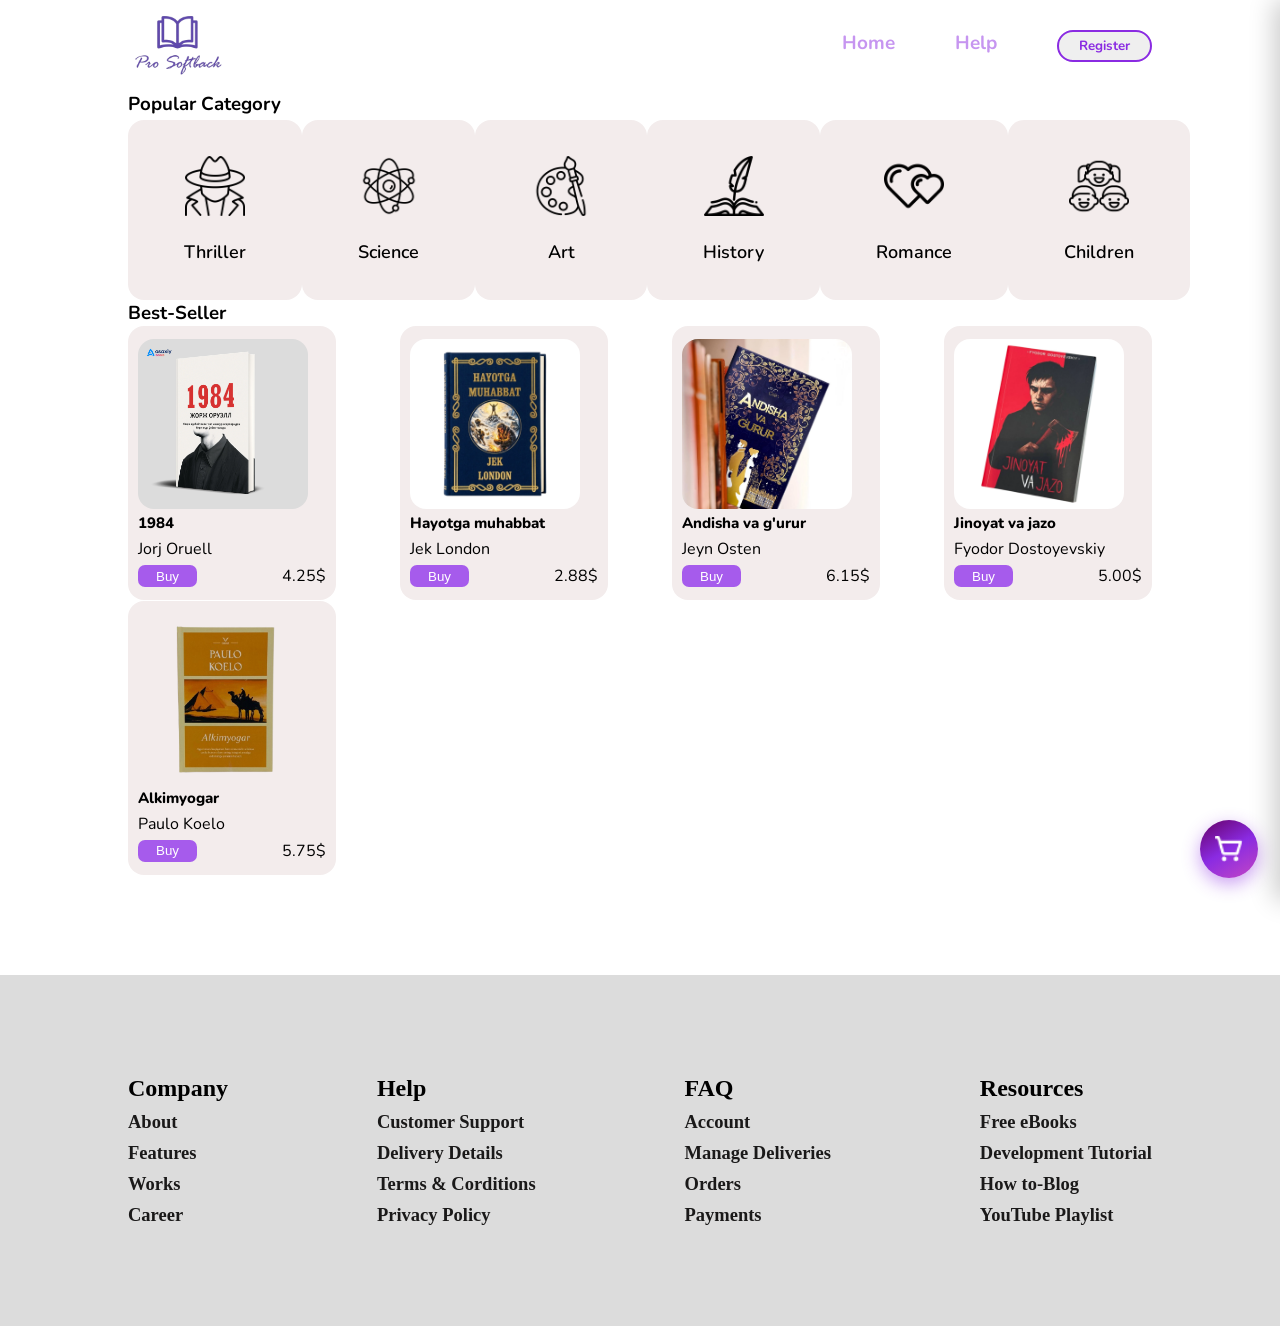
<file: index.html>
<!DOCTYPE html>
<html lang="en">

<head>
    <meta charset="UTF-8">
    <meta name="viewport" content="width=device-width, initial-scale=1.0">
    <title>Bookshop</title>
    <link rel="stylesheet" href="./style.css">
</head>

<body>
    <section class="home-page">
        <div class="container">
            <header>
                <a href="#">
                    <img src="./images/header-logo.png" alt="">
                </a>
                <nav>
                    <a href="./index.html">Home</a>
                    <a class="help1" href="#help-section">Help</a>
                    <a href="./register.html"><button>Register</button></a>
                </nav>
            </header>
            <section class="categories">
                <h1>Popular Category</h1>
                <div class="categories-link">
                    <a href="./categories/thriller.html">
                        <img src="./images/thriller.png" alt="">
                        <p>Thriller</p>
                    </a>
                    <a href="./categories/science.html">
                        <img src="./images/science.png" alt="">
                        <p>Science</p>
                    </a>
                    <a href="./categories/art.html">
                        <img src="./images/art.png" alt="">
                        <p>Art</p>
                    </a>
                    <a href="./categories/history.html">
                        <img src="./images/history.png" alt="">
                        <p>History</p>
                    </a>
                    <a href="./categories/romance.html">
                        <img src="./images/romance.png" alt="">
                        <p>Romance</p>
                    </a>
                    <a href="./categories/children.html">
                        <img src="./images/children.png" alt="">
                        <p>Children</p>
                    </a>
                </div>
            </section>
            <section class="seller">
                <h1>Best-Seller</h1>
                <div class="books-link">
                    <a href="#">
                        <img class="Jorj" src="./images/1984.webp" alt="">
                        <p>Jorj Oruell</p>
                        <div class="button">
                            <button>Buy</button>
                            <p>4.25$</p>
                        </div>
                    </a>
                    <a href="#">
                        <img class="Jek" src="./images/Jek London.webp" alt="">
                        <p>Jek London</p>
                        <div class="button">
                            <button>Buy</button>
                            <p>2.88$</p>
                        </div>
                    </a>
                    <a href="#">
                        <img class="Jeyn" src="./images/Andisha va g'urur.webp" alt="">
                        <p>Jeyn Osten</p>
                        <div class="button">
                            <button>Buy</button>
                            <p>6.15$</p>
                        </div>
                    </a>
                    <a href="#">
                        <img class="Fyodor" src="./images/Fyodor Dostoyevskiy.webp" alt="">
                        <p>Fyodor Dostoyevskiy</p>
                        <div class="button">
                            <button>Buy</button>
                            <p>5.00$</p>
                        </div>
                    </a>
                    <a href="#">
                        <img class="Paulo" src="./images/Paulo.png" alt="">
                        <p>Paulo Koelo</p>
                        <div class="button">
                            <button>Buy</button>
                            <p>5.75$</p>
                        </div>
                    </a>
                </div>
            </section>
        </div>
    </section>
    <section class="helpcenter">
        <div class="helpcenter1">
            <section id="help-section">
                <div class="company">
                    <h2>Company</h2>
                    <p>About</p>
                    <p>Features</p>
                    <p>Works</p>
                    <p>Career</p>
                </div>
                <div class="help">
                    <h2>Help</h2>
                    <p>Customer Support</p>
                    <p>Delivery Details</p>
                    <p>Terms & Corditions</p>
                    <p>Privacy Policy</p>
                </div>
                <div class="faq">
                    <h2>FAQ</h2>
                    <p>Account</p>
                    <p>Manage Deliveries</p>
                    <p>Orders</p>
                    <p>Payments</p>
                </div>
                <div class="resources">
                    <h2>Resources</h2>
                    <p>Free eBooks</p>
                    <p>Development Tutorial</p>
                    <p>How to-Blog</p>
                    <p>YouTube Playlist</p>
                </div>
            </section>
        </div>
    </section>
    <script src="./books.js"></script>
    <script src="./script.js"></script>
</body>

</html>
</file>
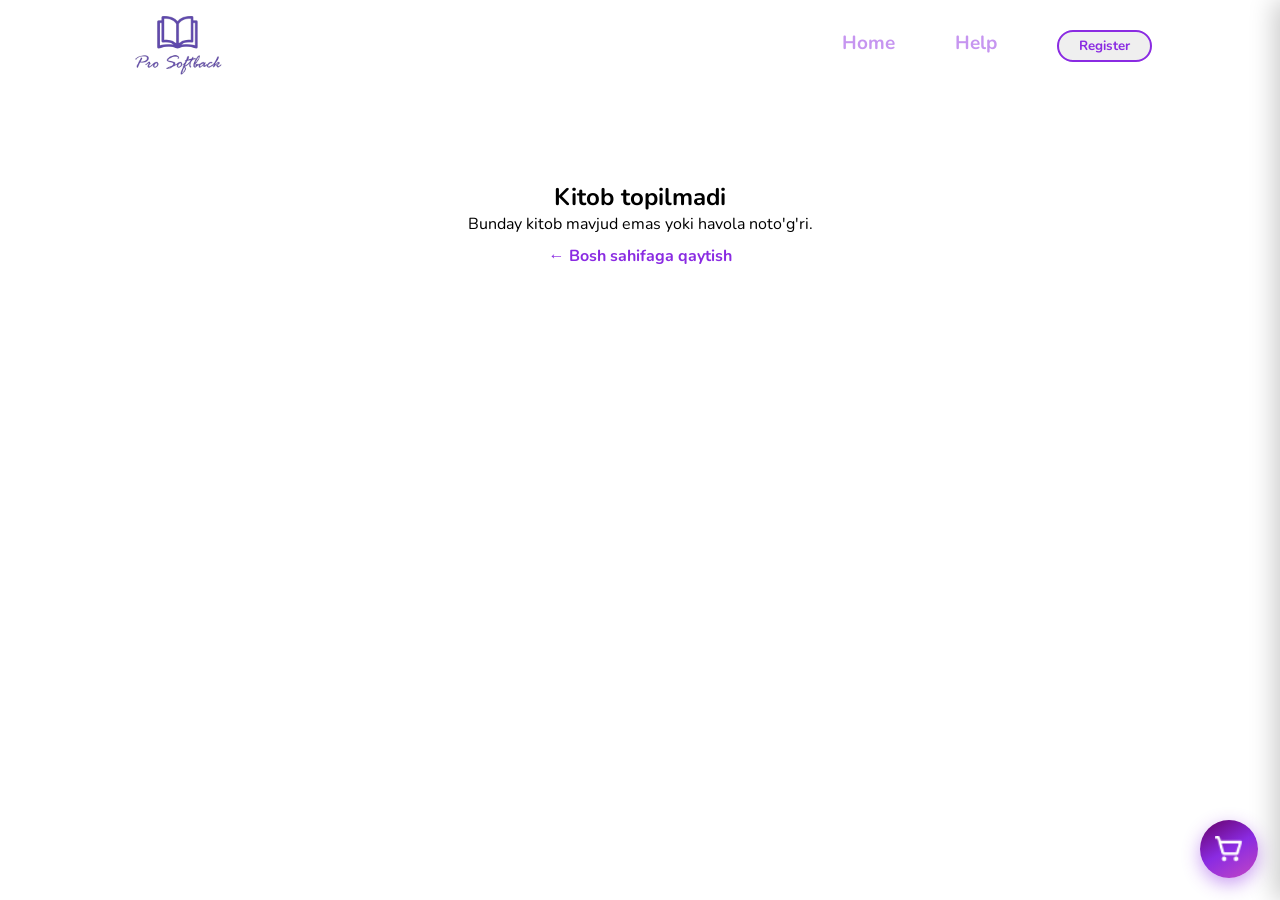
<file: book.html>
<!DOCTYPE html>
<html lang="en">

<head>
    <meta charset="UTF-8">
    <meta name="viewport" content="width=device-width, initial-scale=1.0">
    <title>Kitob — Bookshop</title>
    <link rel="stylesheet" href="./style.css">
</head>

<body>
    <div class="container">
        <header>
            <a href="./index.html">
                <img src="./images/header-logo.png" alt="">
            </a>
            <nav>
                <a href="./index.html">Home</a>
                <a href="./index.html#help-section">Help</a>
                <a href="./register.html"><button>Register</button></a>
            </nav>
        </header>
        <section id="book-detail"></section>
        <section id="related-books"></section>
    </div>
    <script src="./books.js"></script>
    <script src="./script.js"></script>
</body>

</html>
</file>
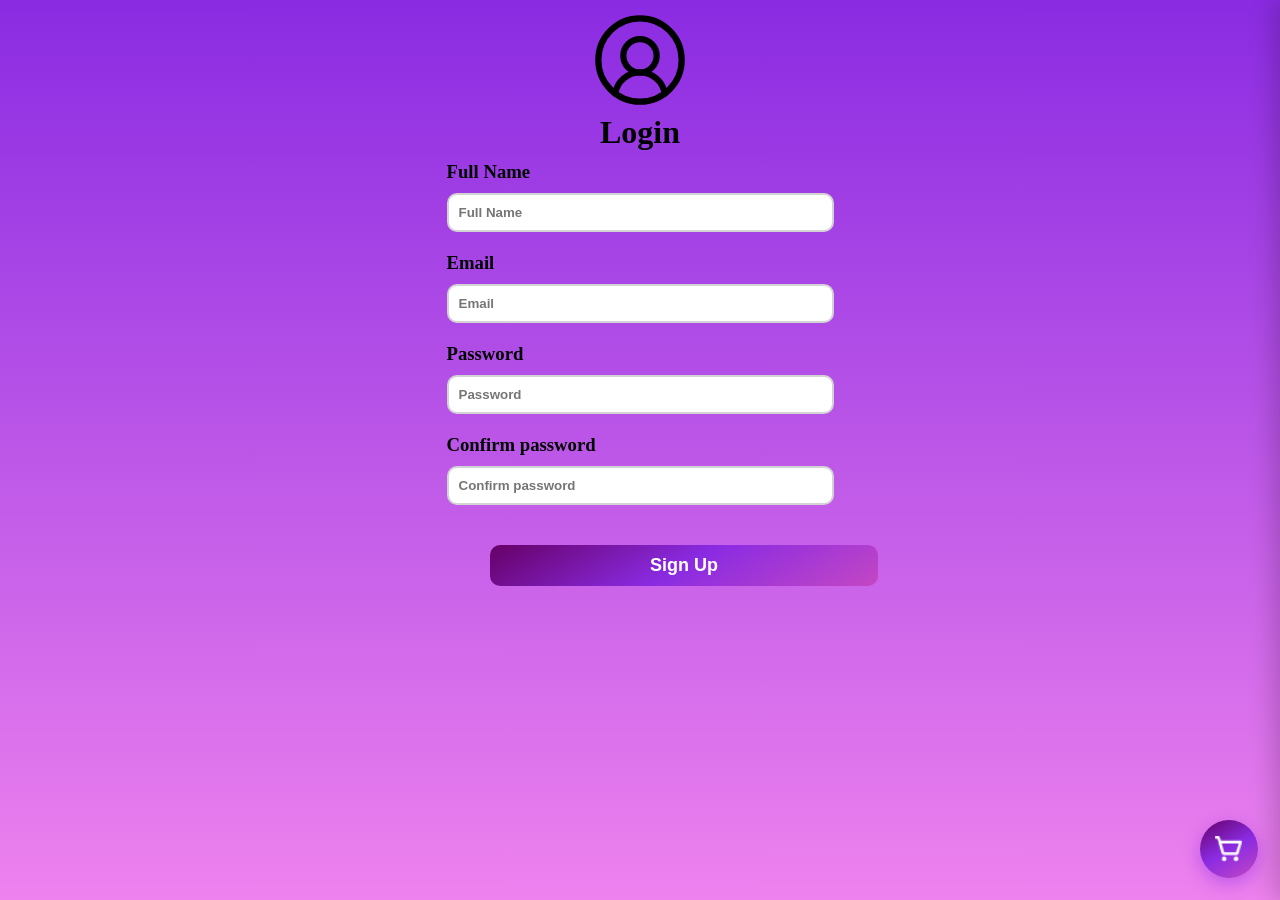
<file: register.html>
<!DOCTYPE html>
<html lang="en">
<head>
    <meta charset="UTF-8">
    <meta name="viewport" content="width=device-width, initial-scale=1.0">
    <title>Register</title>
    <link rel="stylesheet" href="./style.css">
</head>
<body>
    <div class="login-form">
        <header>
            <a href="./index.html"><img src="./images/circle-user-round.svg" alt=""></a>
            <h1>Login</h1>
        </header>
        <section>
            <div class="inputs">
                <div class="full-name">
                    <h3>Full Name</h3>
                    <input type="text" placeholder="Full Name">
                </div>
                <div class="email">
                    <h3>Email</h3>
                    <input type="email" placeholder="Email">
                </div>
                <div class="password">
                    <h3>Password</h3>
                    <input type="password" placeholder="Password">
                </div>
                <div class="confirm">
                    <h3>Confirm password</h3>
                    <input type="password" placeholder="Confirm password">
                </div>
            </div>
        </section>
        <div class="sign-button">
            <a href="./signup.html"><button>Sign Up</button></a>
        </div>
    </div>
    <script src="./books.js"></script>
    <script src="./script.js"></script>
</body>
</html>
</file>
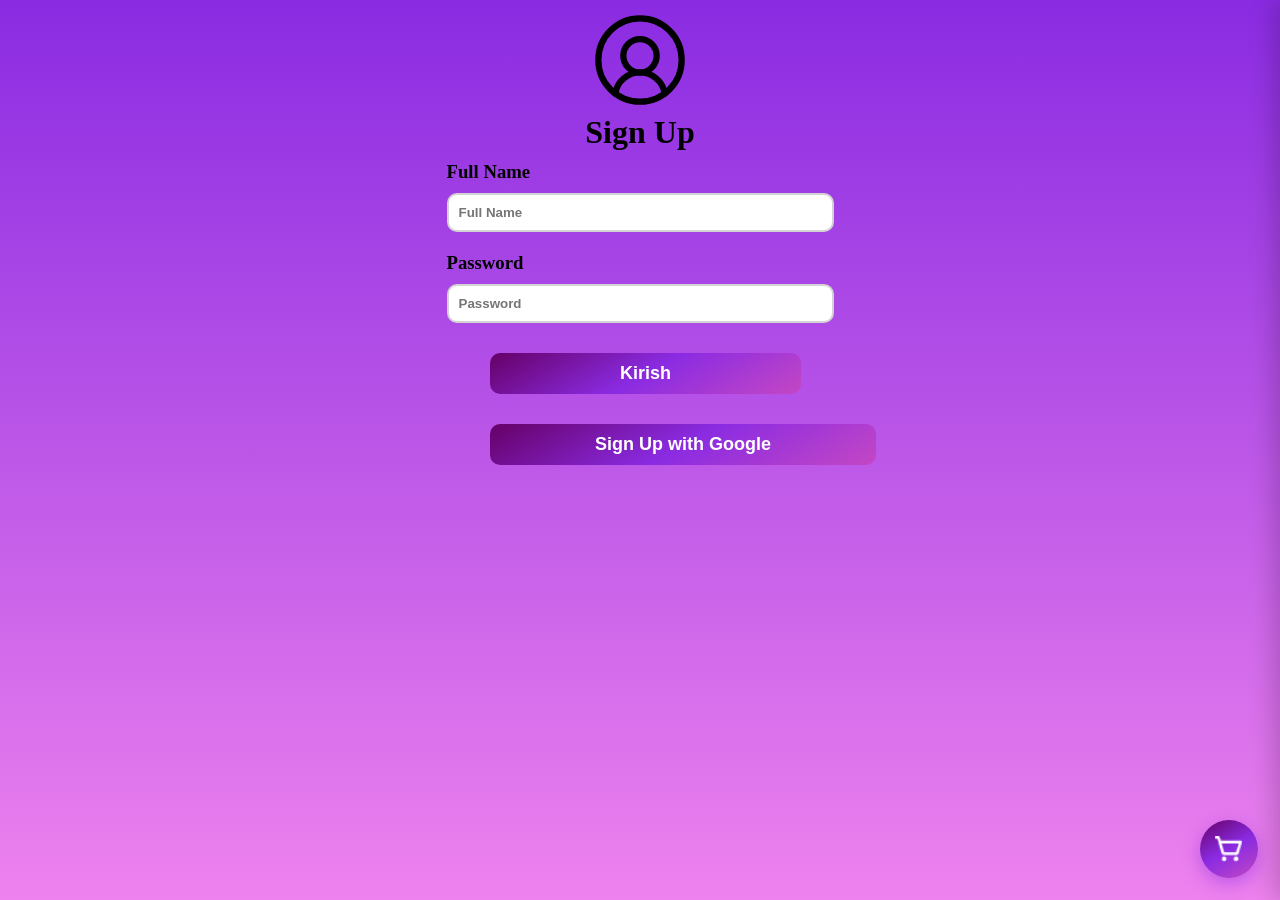
<file: signup.html>
<!DOCTYPE html>
<html lang="en">

<head>
    <meta charset="UTF-8">
    <meta name="viewport" content="width=device-width, initial-scale=1.0">
    <title>Sign Up</title>
    <link rel="stylesheet" href="./style.css">
</head>

<body>
    <div class="signup">
        <header>
            <a href="./index.html"><img src="./images/circle-user-round.svg" alt=""></a>
            <h1>Sign Up</h1>
        </header>
        <section>
            <div class="inputs">
                <div class="full-name">
                    <h3>Full Name</h3>
                    <input type="text" placeholder="Full Name">
                </div>
                <div class="password">
                    <h3>Password</h3>
                    <input type="password" placeholder="Password">
                </div>
            </div>
        </section>
        <div class="google-button">
            <a href="https://google.com"><button>Sign Up with Google</button></a>
        </div>
    </div>
    <script src="./books.js"></script>
    <script src="./script.js"></script>
</body>

</html>
</file>
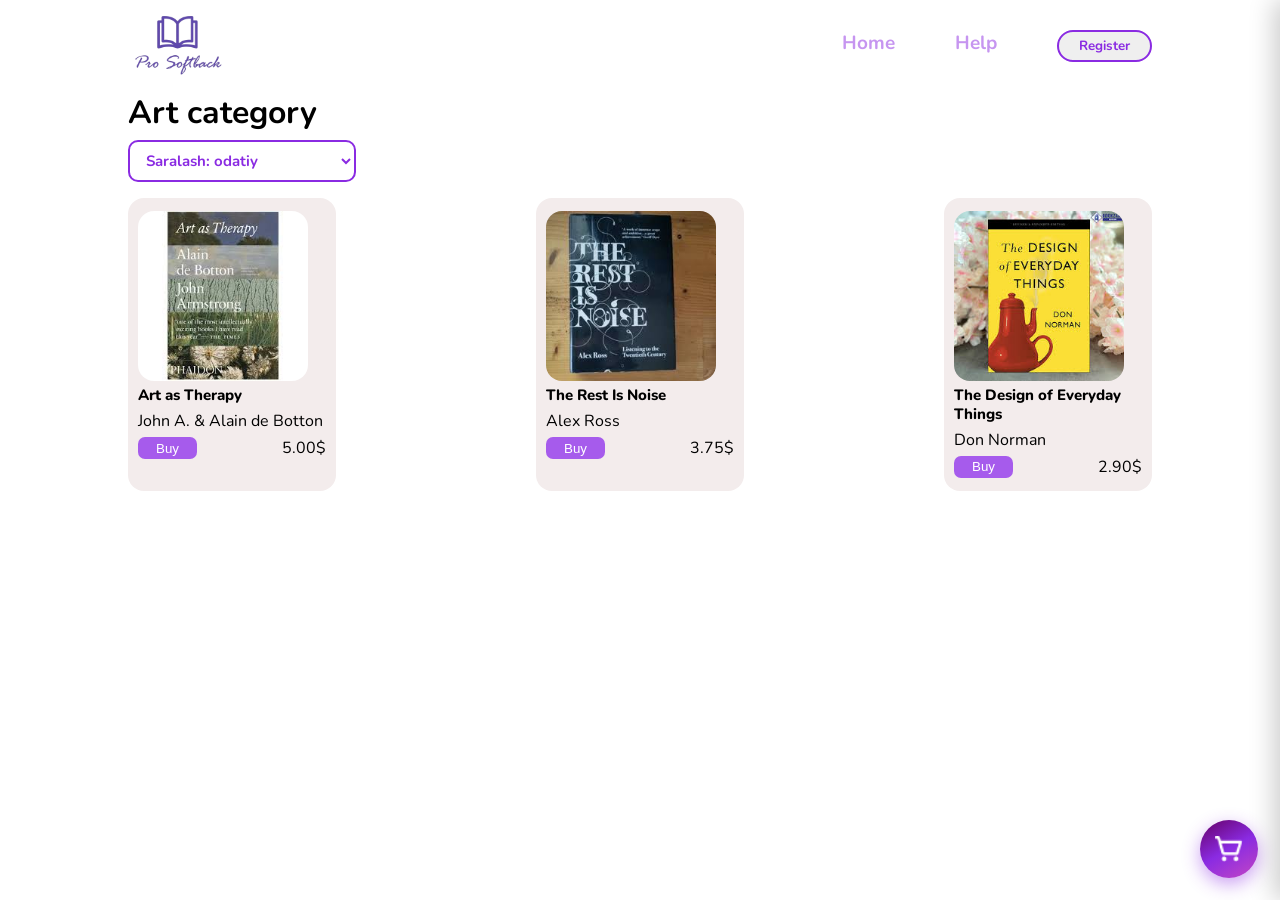
<file: categories/art.html>
<!DOCTYPE html>
<html lang="en">

<head>
    <meta charset="UTF-8">
    <meta name="viewport" content="width=device-width, initial-scale=1.0">
    <title>Art category</title>
    <link rel="stylesheet" href="../style.css">
</head>

<body>
    <div class="container">
        <header>
            <a href="../index.html">
                <img src="../images/header-logo.png" alt="">
            </a>
            <nav>
                <a href="../index.html">Home</a>
                <a href="#help-section">Help</a>
                <a href="../register.html"><button>Register</button></a>
            </nav>
        </header>
        <h1>Art category</h1>
        <section class="seller">
            <div class="books-link">
                <a href="#">
                    <img src="../art category/1.jfif" alt="">
                    <p>John A. & Alain de Botton</p>
                    <div class="button">
                        <button>Buy</button>
                        <p>5.00$</p>
                    </div>
                </a>
                <a href="#">
                    <img src="../art category/3.jfif" alt="">
                    <p>Alex Ross</p>
                    <div class="button">
                        <button>Buy</button>
                        <p>3.75$</p>
                    </div>
                </a>
                <a href="#">
                    <img src="../art category/4.jfif" alt="">
                    <p>Don Norman</p>
                    <div class="button">
                        <button>Buy</button>
                        <p>2.90$</p>
                    </div>
                </a>
            </div>
        </section>
    </div>
    <script src="../books.js"></script>
    <script src="../script.js"></script>
</body>

</html>
</file>
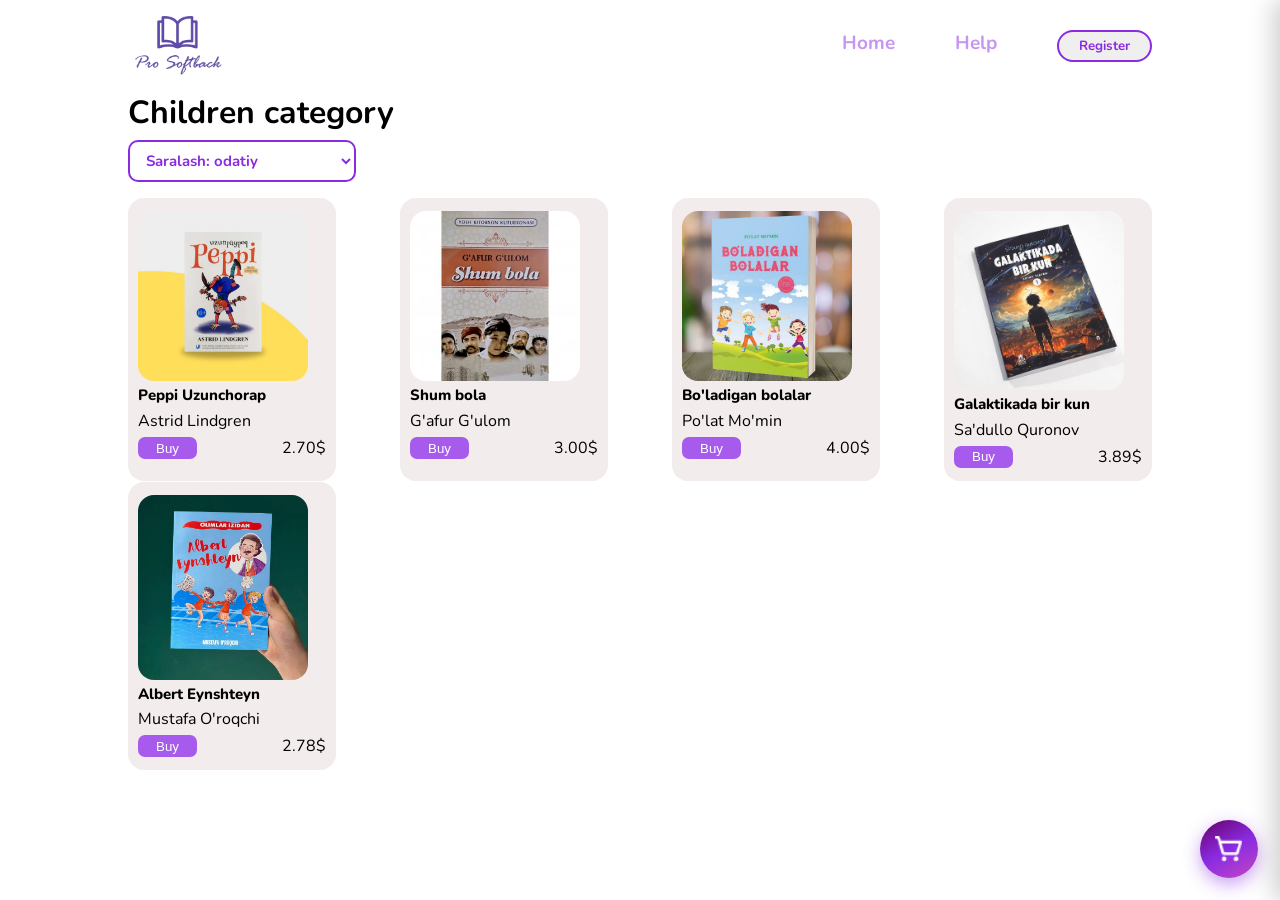
<file: categories/children.html>
<!DOCTYPE html>
<html lang="en">

<head>
    <meta charset="UTF-8">
    <meta name="viewport" content="width=device-width, initial-scale=1.0">
    <title>Children category</title>
    <link rel="stylesheet" href="../style.css">
</head>

<body>
    <div class="container">
        <header>
            <a href="../index.html">
                <img src="../images/header-logo.png" alt="">
            </a>
            <nav>
                <a href="../index.html">Home</a>
                <a href="#help-section">Help</a>
                <a href="../register.html"><button>Register</button></a>
            </nav>
        </header>
        <h1>Children category</h1>
        <section class="seller">
            <div class="books-link">
                <a href="#">
                    <img src="../children category/6.webp" alt="">
                    <p>Astrid Lindgren</p>
                    <div class="button">
                        <button>Buy</button>
                        <p>2.70$</p>
                    </div>
                </a>
                <a href="#">
                    <img src="../children category/7.webp" alt="">
                    <p>G'afur G'ulom</p>
                    <div class="button">
                        <button>Buy</button>
                        <p>3.00$</p>
                    </div>
                </a>
                <a href="#">
                    <img src="../children category/8.webp" alt="">
                    <p>Po'lat Mo'min</p>
                    <div class="button">
                        <button>Buy</button>
                        <p>4.00$</p>
                    </div>
                </a>
                <a href="#">
                    <img src="../children category/9.jpg" alt="">
                    <p>Sa'dullo Quronov</p>
                    <div class="button">
                        <button>Buy</button>
                        <p>3.89$</p>
                    </div>
                </a>
                <a href="#">
                    <img src="../children category/10.webp" alt="">
                    <p>Mustafa O'roqchi</p>
                    <div class="button">
                        <button>Buy</button>
                        <p>2.78$</p>
                    </div>
                </a>
    <script src="../books.js"></script>
    <script src="../script.js"></script>
</body>

</html>
</file>
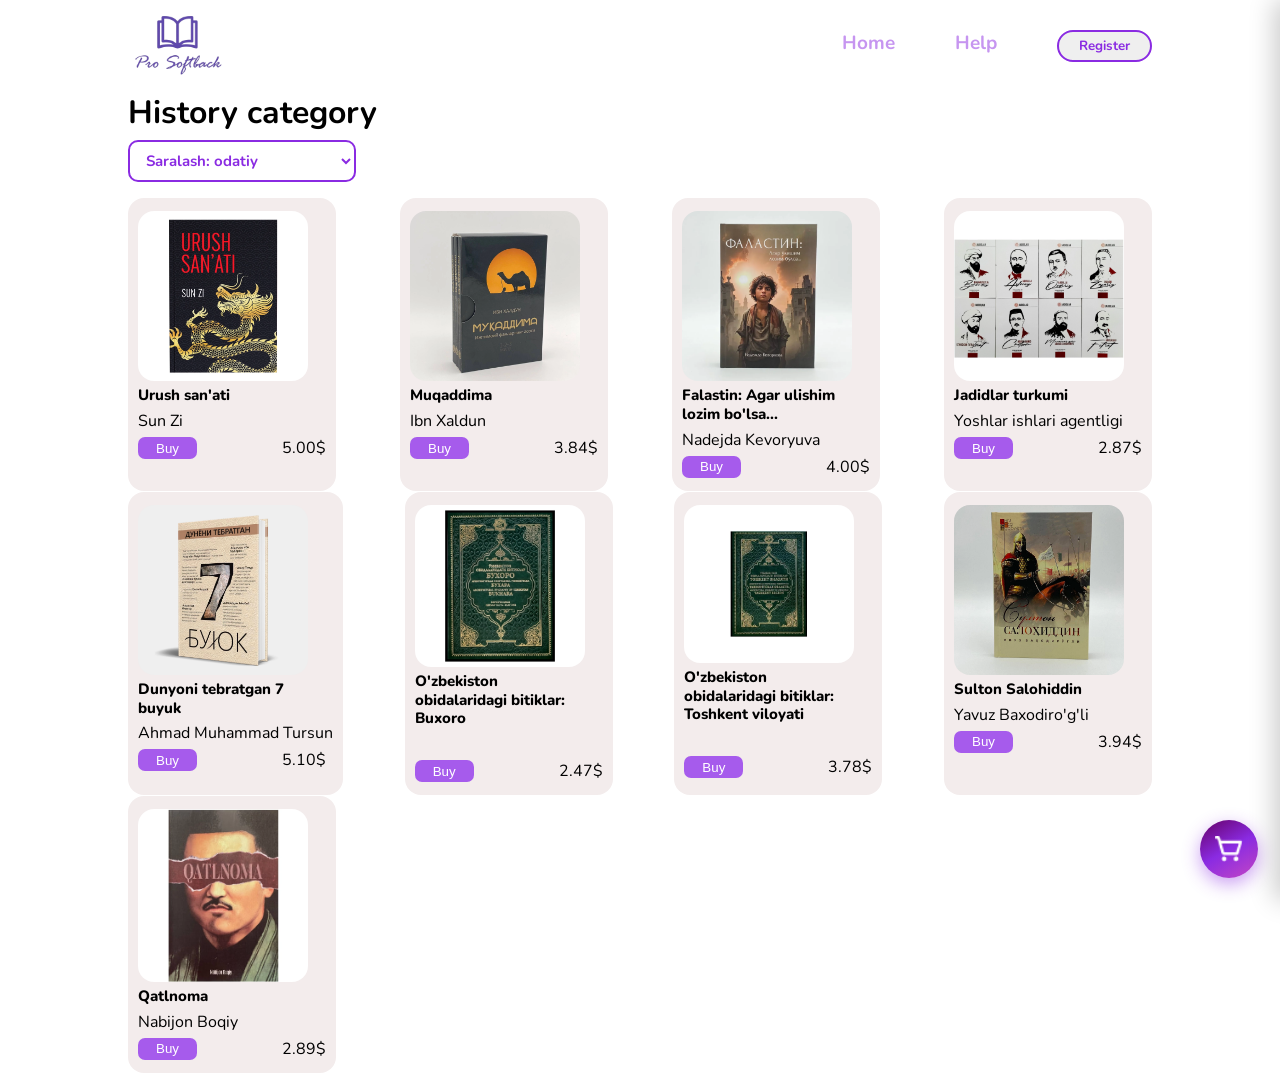
<file: categories/history.html>
<!DOCTYPE html>
<html lang="en">

<head>
    <meta charset="UTF-8">
    <meta name="viewport" content="width=device-width, initial-scale=1.0">
    <title>History category</title>
    <link rel="stylesheet" href="../style.css">
</head>

<body>
    <div class="container">
        <header>
            <a href="../index.html">
                <img src="../images/header-logo.png" alt="">
            </a>
            <nav>
                <a href="../index.html">Home</a>
                <a href="#help-section">Help</a>
                <a href="../register.html"><button>Register</button></a>
            </nav>
        </header>
        <h1>History category</h1>
        <section class="seller">
            <div class="books-link">
                <a href="#">
                    <img src="../history category/1.webp" alt="">
                    <p>Sun Zi</p>
                    <div class="button">
                        <button>Buy</button>
                        <p>5.00$</p>
                    </div>
                </a>
                <a href="#">
                    <img src="../history category/2.webp" alt="">
                    <p>Ibn Xaldun</p>
                    <div class="button">
                        <button>Buy</button>
                        <p>3.84$</p>
                    </div>
                </a>
                <a href="#">
                    <img src="../history category/3.webp" alt="">
                    <p>Nadejda Kevoryuva</p>
                    <div class="button">
                        <button>Buy</button>
                        <p>4.00$</p>
                    </div>
                </a>
                <a href="#">
                    <img src="../history category/4.webp" alt="">
                    <p>Yoshlar ishlari agentligi</p>
                    <div class="button">
                        <button>Buy</button>
                        <p>2.87$</p>
                    </div>
                </a>
                <a href="#">
                    <img src="../history category/5.webp" alt="">
                    <p>Ahmad Muhammad Tursun</p>
                    <div class="button">
                        <button>Buy</button>
                        <p>5.10$</p>
                    </div>
                </a>
                <a href="#">
                    <img src="../history category/6.webp" alt="">
                    <p></p>
                    <div class="button">
                        <button>Buy</button>
                        <p>2.47$</p>
                    </div>
                </a>
                <a href="#">
                    <img src="../history category/7.webp" alt="">
                    <p></p>
                    <div class="button">
                        <button>Buy</button>
                        <p>3.78$</p>
                    </div>
                </a>
                <a href="#">
                    <img src="../history category/9.webp" alt="">
                    <p>Yavuz Baxodiro'g'li</p>
                    <div class="button">
                        <button>Buy</button>
                        <p>3.94$</p>
                    </div>
                </a>
                <a href="#">
                    <img src="../history category/10.webp" alt="">
                    <p>Nabijon Boqiy</p>
                    <div class="button">
                        <button>Buy</button>
                        <p>2.89$</p>
                    </div>
                </a>
            </div>
        </section>
    </div>
    <script src="../books.js"></script>
    <script src="../script.js"></script>
</body>

</html>
</file>
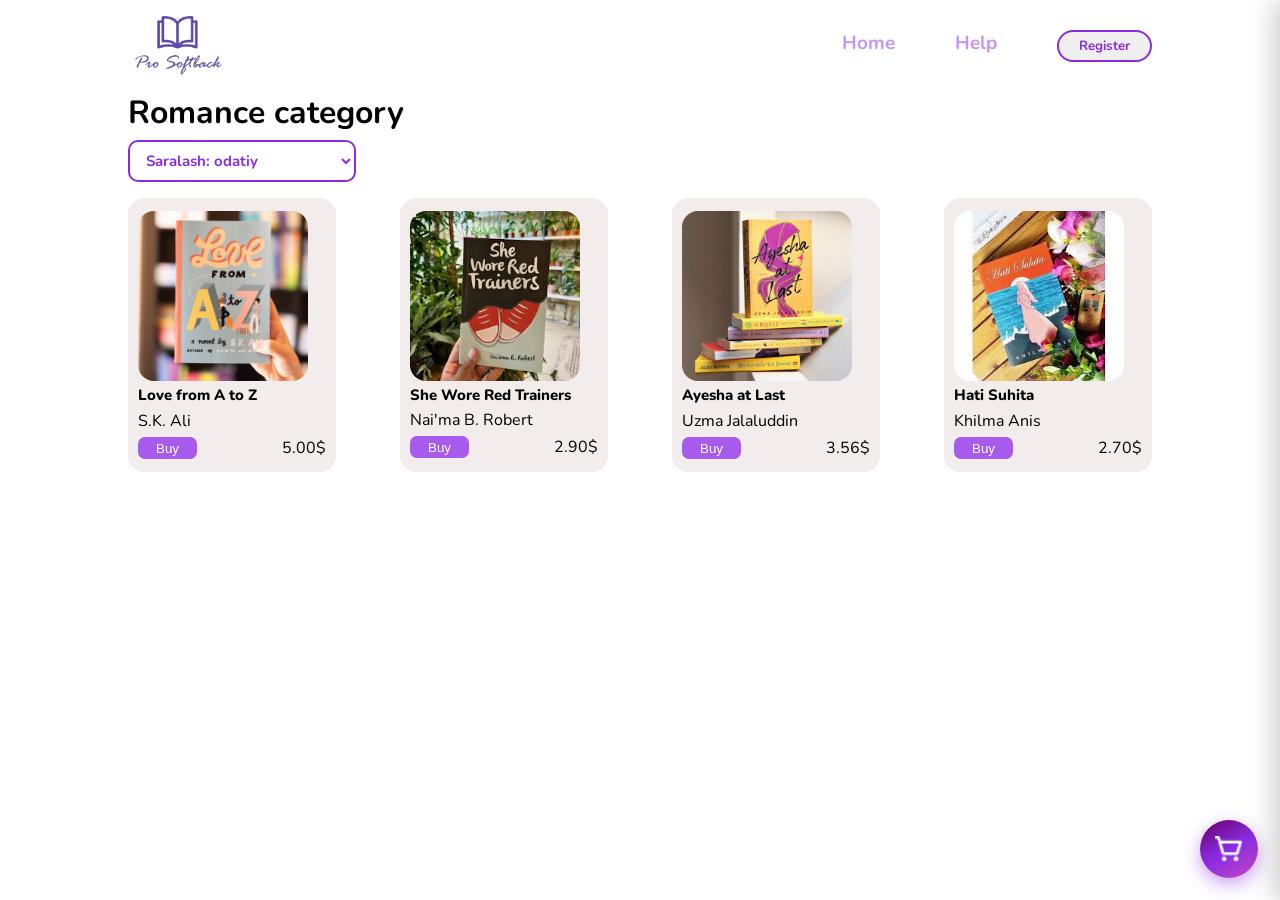
<file: categories/romance.html>
<!DOCTYPE html>
<html lang="en">
<head>
    <meta charset="UTF-8">
    <meta name="viewport" content="width=device-width, initial-scale=1.0">
    <title>Romance category</title>
    <link rel="stylesheet" href="../style.css">
</head>
<body>
    <div class="container">
        <header>
            <a href="../index.html">
                <img src="../images/header-logo.png" alt="">
            </a>
            <nav>
                <a href="../index.html">Home</a>
                <a href="#help-section">Help</a>
                <a href="../register.html"><button>Register</button></a>
            </nav>
        </header>
        <h1>Romance category</h1>
        <section class="seller">
            <div class="books-link">
                <a href="#">
                    <img src="../romance category/1.webp" alt="">
                    <p>S.K. Ali</p>
                    <div class="button">
                        <button>Buy</button>
                        <p>5.00$</p>
                    </div>
                </a>
                <a href="#">
                    <img src="../romance category/2.jfif" alt="">
                    <p>Nai'ma B. Robert</p>
                    <div class="button">
                        <button>Buy</button>
                        <p>2.90$</p>
                    </div>
                </a>
                <a href="#">
                    <img src="../romance category/3.jfif" alt="">
                    <p>Uzma Jalaluddin</p>
                    <div class="button">
                        <button>Buy</button>
                        <p>3.56$</p>
                    </div>
                </a>
                <a href="#">
                    <img src="../romance category/5.jfif" alt="">
                    <p>Khilma Anis</p>
                    <div class="button">
                        <button>Buy</button>
                        <p>2.70$</p>
                    </div>
                </a>
    <script src="../books.js"></script>
    <script src="../script.js"></script>
</body>
</html>
</file>
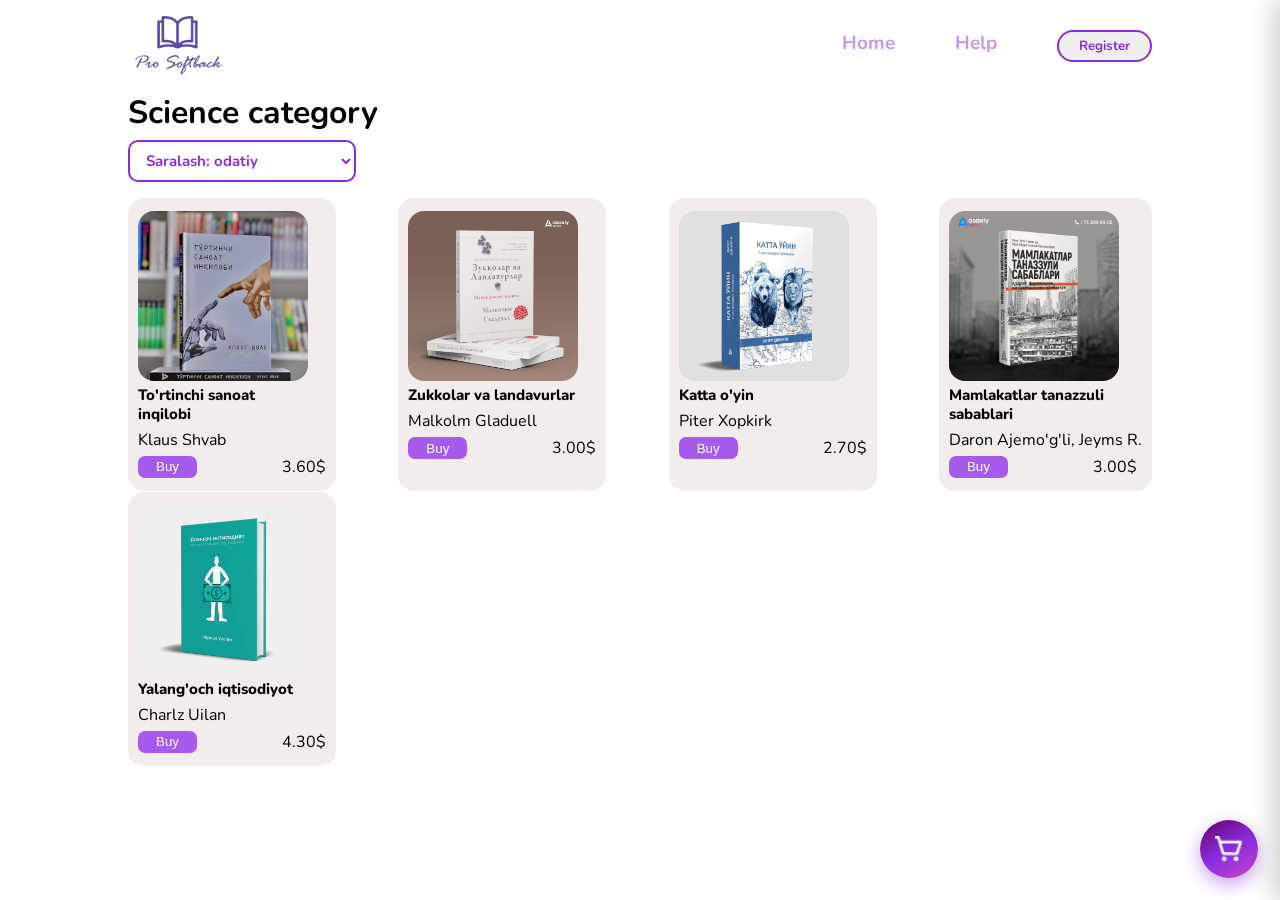
<file: categories/science.html>
<!DOCTYPE html>
<html lang="en">

<head>
    <meta charset="UTF-8">
    <meta name="viewport" content="width=device-width, initial-scale=1.0">
    <title>Science category</title>
    <link rel="stylesheet" href="../style.css">
</head>

<body>
    <div class="container">
        <header>
            <a href="../index.html">
                <img src="../images/header-logo.png" alt="">
            </a>
            <nav>
                <a href="../index.html">Home</a>
                <a href="#help-section">Help</a>
                <a href="../register.html"><button>Register</button></a>
            </nav>
        </header>
        <h1>Science category</h1>
        <section class="seller">
            <div class="books-link">
                <a href="#">
                    <img src="../science category/1.jfif" alt="">
                    <p>Klaus Shvab</p>
                    <div class="button">
                        <button>Buy</button>
                        <p>3.60$</p>
                    </div>
                </a>
                <a href="#">
                    <img src="../science category/2.webp" alt="">
                    <p>Malkolm Gladuell</p>
                    <div class="button">
                        <button>Buy</button>
                        <p>3.00$</p>
                    </div>
                </a>
                <a href="#">
                    <img src="../science category/3.webp" alt="">
                    <p>Piter Xopkirk</p>
                    <div class="button">
                        <button>Buy</button>
                        <p>2.70$</p>
                    </div>
                </a>
                <a href="#">
                    <img src="../science category/4.webp" alt="">
                    <p>Daron Ajemo'g'li, Jeyms R.</p>
                    <div class="button">
                        <button>Buy</button>
                        <p>3.00$</p>
                    </div>
                </a>
                <a href="#">
                    <img src="../science category/5.webp" alt="">
                    <p>Charlz Uilan</p>
                    <div class="button">
                        <button>Buy</button>
                        <p>4.30$</p>
                    </div>
                </a>
    <script src="../books.js"></script>
    <script src="../script.js"></script>
</body>

</html>
</file>
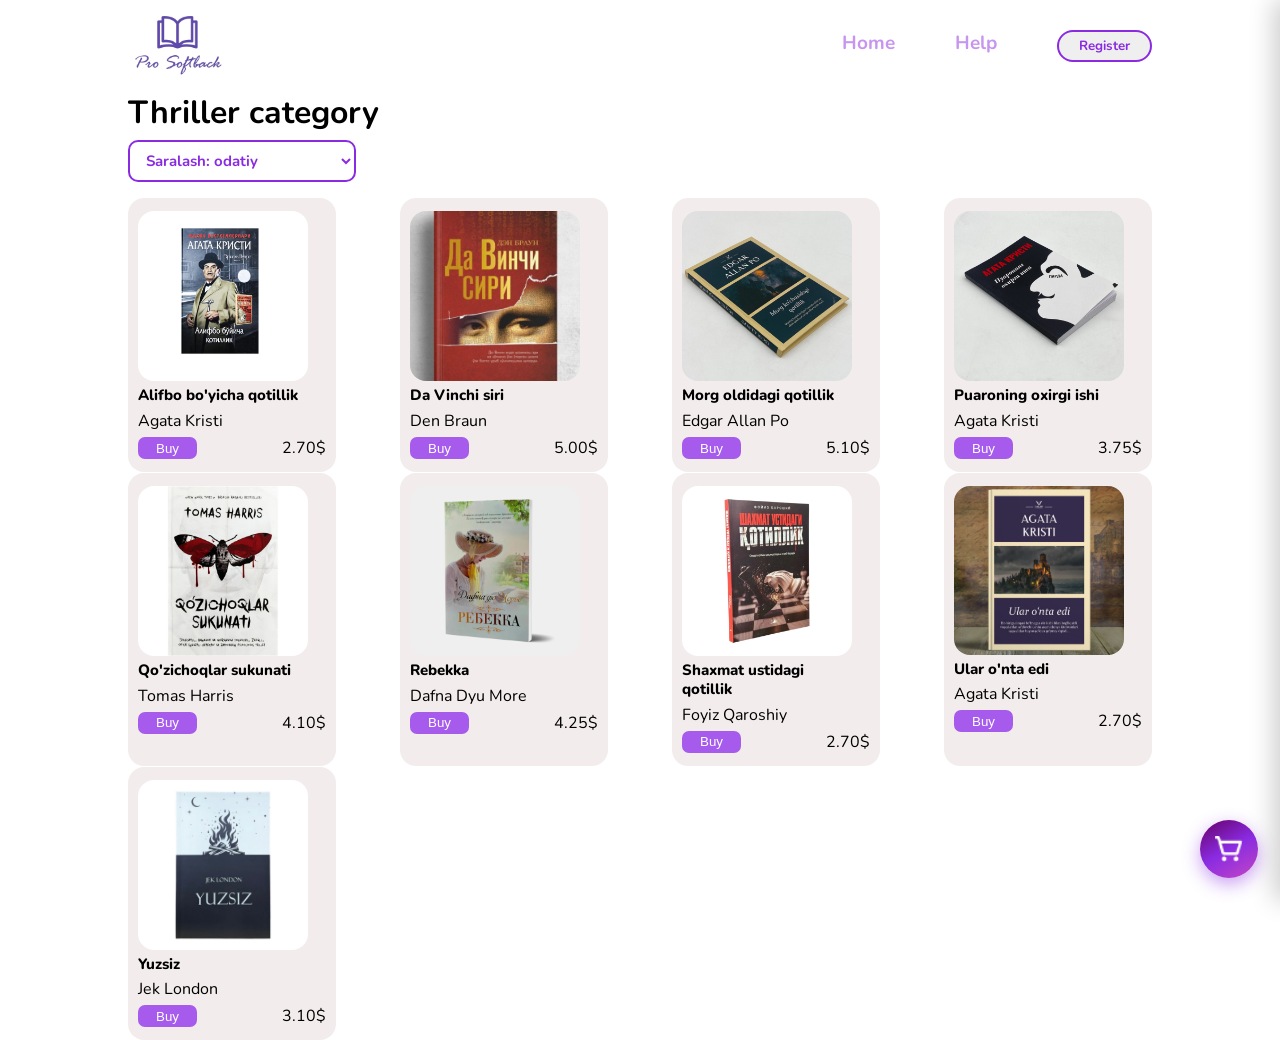
<file: categories/thriller.html>
<!DOCTYPE html>
<html lang="en">

<head>
    <meta charset="UTF-8">
    <meta name="viewport" content="width=device-width, initial-scale=1.0">
    <title>Thriller category</title>
    <link rel="stylesheet" href="../style.css">
</head>

<body>
    <div class="container">
        <header>
            <a href="../index.html">
                <img src="../images/header-logo.png" alt="">
            </a>
            <nav>
                <a href="../index.html">Home</a>
                <a href="#help-section">Help</a>
                <a href="../register.html"><button>Register</button></a>
            </nav>
        </header>
        <h1>Thriller category</h1>
        <section class="seller">
                <div class="books-link">
                    <a href="#">
                        <img src="../thriller category/Alifbo bo'yicha qotillik.webp" alt="">
                        <p>Agata Kristi</p>
                        <div class="button">
                            <button>Buy</button>
                            <p>2.70$</p>
                        </div>
                    </a>
                    <a href="#">
                        <img src="../thriller category/Da vinchi siri.webp" alt="">
                        <p>Den Braun</p>
                        <div class="button">
                            <button>Buy</button>
                            <p>5.00$</p>
                        </div>
                    </a>
                    <a href="#">
                        <img src="../thriller category/Morg oldidagi qotillik.webp" alt="">
                        <p>Edgar Allan Po</p>
                        <div class="button">
                            <button>Buy</button>
                            <p>5.10$</p>
                        </div>
                    </a>
                    <a href="#">
                        <img src="../thriller category/Puaroning oxirgi ishi.webp" alt="">
                        <p>Agata Kristi</p>
                        <div class="button">
                            <button>Buy</button>
                            <p>3.75$</p>
                        </div>
                    </a>
                    <a href="#">
                        <img src="../thriller category/Qo'zichoqlar sukunati.webp" alt="">
                        <p>Tomas Harris</p>
                        <div class="button">
                            <button>Buy</button>
                            <p>4.10$</p>
                        </div>
                    </a>
                    <a href="#">
                        <img src="../thriller category/Rebekka.webp" alt="">
                        <p>Dafna Dyu More</p>
                        <div class="button">
                            <button>Buy</button>
                            <p>4.25$</p>
                        </div>
                    </a>
                    <a href="#">
                        <img src="../thriller category/Shaxmat ustidagi qotillik.webp" alt="">
                        <p>Foyiz Qaroshiy</p>
                        <div class="button">
                            <button>Buy</button>
                            <p>2.70$</p>
                        </div>
                    </a>
                    <a href="#">
                        <img src="../thriller category/Ular o'nta edi.jpg" alt="">
                        <p>Agata Kristi</p>
                        <div class="button">
                            <button>Buy</button>
                            <p>2.70$</p>
                        </div>
                    </a>
                    <a href="#">
                        <img src="../thriller category/Yuzsiz.webp" alt="">
                        <p>Jek London</p>
                        <div class="button">
                            <button>Buy</button>
                            <p>3.10$</p>
                        </div>
                    </a>
                </div>
            </section>
    </div>
    <script src="../books.js"></script>
    <script src="../script.js"></script>
</body>

</html>
</file>
<file: style.css>
@import url('https://fonts.googleapis.com/css2?family=Nunito:ital,wght@0,200..1000;1,200..1000&display=swap');

* {
    margin: 0;
    padding: 0;
    box-sizing: border-box;
}

html {
    scroll-behavior: smooth;
}

.container {
    width: 80%;
    margin: 0 auto;
}

header {
    padding: 10px 0;
    display: flex;
    align-items: center;
    justify-content: space-between;
}

header img {
    width: 100px;
}

nav {
    display: flex;
    gap: 60px;
}

nav a {
    color: rgb(198, 149, 240);
    font-family: Nunito;
    font-size: 19px;
    font-weight: 700;
    text-decoration: none;
}

nav a:hover {
    color: blueviolet;
    text-decoration: 3px underline;
    border-radius: 2px;
    transition: 800ms;
}

nav button {
    padding: 5px 20px;
    border-radius: 999px;
    border: 2px solid blueviolet;
    color: blueviolet;
    font-family: Nunito;
    font-weight: 700;
    cursor: pointer;
}

.categories {
    font-family: Nunito;
}

.categories h1 {
    padding-bottom: 3px;
}

.categories-link {
    display: flex;
    justify-content: space-between;
}

.categories-link a {
    padding: 36px 56px;
    display: flex;
    flex-direction: column;
    align-items: center;
    gap: 24px;
    background-color: rgb(243, 236, 236);
    border-radius: 16px;
    text-decoration: none;
}

.categories-link img {
    width: 60px;
}

.categories-link p {
    color: black;
    font-size: 18px;
    font-weight: 600;
}

.seller {
    font-family: Nunito;
}

.books-link a {
    padding: 13px 10px;
    display: flex;
    flex-direction: column;
    text-decoration: none;
    color: black;
    background-color: rgb(243, 236, 236);
    gap: 5px;
    border-radius: 16px;
}

.books-link {
    display: flex;
    justify-content: space-between;
    flex-wrap: wrap;
    gap: 1px;
}

.books-link img {
    width: 170px;
    border-radius: 16px;
}

.button {
    display: flex;
    gap: 85px;
}

.button button {
    padding: 3px 18px;
    border: none;
    background-color: rgb(166, 91, 236);
    color: white;
    border-radius: 7px;
    cursor: pointer;
}

.container h1 {
    font-family: Nunito;
}

.filters {
    margin-top: 20px;
    width: 24%;
    border: 1px solid rgba(128, 128, 128, 0.664);
    padding: 25px;
    border-radius: 18px;
}

.filters h3 {
    display: flex;
    align-items: center;
    justify-content: space-between;
    padding-top: 10px;
    padding-bottom: 10px;
}

.filters img {
    width: 85%;
    height: 35px;
    object-fit: contain;
    margin-bottom: 10px;
}

.checkbox .asaxiy {
    padding-bottom: 5px;
    font-weight: 600;
    color: rgb(56, 54, 54);
}

.checkbox .gipatiya {
    padding-bottom: 5px;
    font-weight: 600;
    color: rgb(56, 54, 54);
}

.checkbox .another {
    padding-bottom: 5px;
    font-weight: 600;
    color: rgb(56, 54, 54);
}

.checkbox .hilol {
    padding-bottom: 10px;
    font-weight: 600;
    color: rgb(56, 54, 54);
}

.authors .author1 {
    padding-bottom: 10px;
    font-weight: 600;
    color: rgb(56, 54, 54);
}

.authors .author2 {
    padding-bottom: 10px;
    font-weight: 600;
    color: rgb(56, 54, 54);
}

.authors .author3 {
    padding-bottom: 10px;
    font-weight: 600;
    color: rgb(56, 54, 54);
}

.authors .author4 {
    padding-bottom: 10px;
    font-weight: 600;
    color: rgb(56, 54, 54);
}

.authors .author5 {
    padding-bottom: 10px;
    font-weight: 600;
    color: rgb(56, 54, 54);
}

.authors .author6 {
    padding-bottom: 10px;
    font-weight: 600;
    color: rgb(56, 54, 54);
}

.authors .author7 {
    padding-bottom: 10px;
    font-weight: 600;
    color: rgb(56, 54, 54);
}

.authors .author8 {
    padding-bottom: 10px;
    font-weight: 600;
    color: rgb(56, 54, 54);
}

.covers .hard {
    padding-bottom: 10px;
    font-weight: 600;
    color: rgb(56, 54, 54);
}

.covers .soft {
    padding-bottom: 10px;
    font-weight: 600;
    color: rgb(56, 54, 54);
}

.authors p {
    padding-top: 5px;
    text-align: center;
    font-weight: 600;
    border: 1px solid rgba(56, 54, 54, 0.555);;
    border-radius: 999px;
    width: 80px;
    height: 30px;
    margin-left: 63px;
    margin-bottom: 10px;
    cursor: pointer;
    color: rgb(36, 35, 35);
}

.languages .ozb {
    padding-bottom: 10px;
    font-weight: 600;
    color: rgb(56, 54, 54);
}

.languages .rus {
    padding-bottom: 10px;
    font-weight: 600;
    color: rgb(56, 54, 54);
}

.languages .ang {
    padding-bottom: 10px;
    font-weight: 600;
    color: rgb(56, 54, 54);
}

.helpcenter {
    background-color: gainsboro;
}

.helpcenter1 {
    padding-top: 100px;
    padding-bottom: 100px;
    width: 80%;
    margin: 0 auto;
    margin-top: 100px;
}

.helpcenter1 section {
    display: flex;
    justify-content: space-between;
}

.company {
    display: flex;
    flex-direction: column;
    gap: 10px;
}

.company p {
    font-weight: 600;
    font-size: 18.5px;
    color: rgb(26, 25, 25);
}

.help {
    display: flex;
    flex-direction: column;
    gap: 10px;
}

.help p {
    font-weight: 600;
    font-size: 18.5px;
    color: rgb(26, 25, 25);
}

.faq {
    display: flex;
    flex-direction: column;
    gap: 10px;
}

.faq p {
    font-weight: 600;
    font-size: 18.5px;
    color: rgb(26, 25, 25);
}

.resources {
    display: flex;
    flex-direction: column;
    gap: 10px;
}

.resources p {
    font-weight: 600;
    font-size: 18.5px;
    color: rgb(26, 25, 25);
}

.login-form {
    height: 100vh;
    background: linear-gradient(180deg, blueviolet, violet);
}

.login-form header {
    display: flex;
    flex-direction: column;
}

section .inputs {
    display: flex;
    flex-direction: column;
    justify-content: center;
    align-items: center;
}

.inputs input {
    font-weight: 600;
    margin-bottom: 20px;
    padding-top: 10px;
    padding-bottom: 10px;
    padding-left: 10px;
    padding-right: 200px;
    border-radius: 10px;
    border: 2px solid lightgray;
    outline: none;
}

.inputs input:hover {
    border: 2px solid rgb(69, 10, 124);
    transition: 1000ms;
}

.inputs h3 {
    margin-bottom: 10px;
}

.sign-button a {
    text-decoration: none;
}

.sign-button button {
    margin-top: 20px;
    color: white;
    font-weight: 600;
    border-radius: 10px;
    margin-left: 490px;
    text-align: center;
    padding-top: 10px;
    padding-bottom: 10px;
    padding-right: 160px;
    padding-left: 160px;
    font-size: 18px;
    border: none;
    background: linear-gradient(150deg, rgb(102, 0, 102), blueviolet, rgb(196, 71, 196));
}

.signup {
    height: 100vh;
    background: linear-gradient(180deg, blueviolet, violet);
}

.signup header {
    display: flex;
    flex-direction: column;
}

.google-button button {
    margin-top: 30px;
    color: white;
    font-weight: 600;
    border-radius: 10px;
    margin-left: 490px;
    text-align: center;
    padding-top: 10px;
    padding-bottom: 10px;
    padding-right: 105px;
    padding-left: 105px;
    font-size: 18px;
    border: none;
    background: linear-gradient(150deg, rgb(102, 0, 102), blueviolet, rgb(196, 71, 196));
}

@media (max-width: 992px) {
    .container,
    .helpcenter1 {
        width: 90%;
    }

    .helpcenter1 {
        padding-top: 60px;
        padding-bottom: 60px;
        margin-top: 60px;
    }

    .helpcenter1 section {
        grid-template-columns: repeat(2, 1fr);
        gap: 40px 24px;
    }

    nav a {
        font-size: 17px;
    }

    .filters {
        width: 100%;
    }
}

@media (max-width: 600px) {
    .container,
    .helpcenter1 {
        width: calc(100% - 32px);
    }

    header {
        gap: 12px;
    }

    header img {
        width: 72px;
    }

    nav {
        gap: 14px;
    }

    nav a {
        font-size: 16px;
    }

    nav button {
        padding: 5px 14px;
        font-size: 14px;
    }

    .container h1,
    .categories h1 {
        font-size: 24px;
        margin: 8px 0 12px;
    }

    .categories-link {
        grid-template-columns: repeat(2, 1fr);
        gap: 12px;
    }

    .categories-link a {
        padding: 22px 12px;
        gap: 14px;
    }

    .categories-link img {
        width: 48px;
    }

    .categories-link p {
        font-size: 16px;
    }

    .books-link {
        grid-template-columns: repeat(2, 1fr);
        gap: 12px;
    }

    .books-link a {
        padding: 10px 8px;
    }

    .books-link a > p {
        font-size: 14px;
    }

    .button {
        gap: 8px;
    }

    .button p {
        font-size: 14px;
    }

    .helpcenter1 {
        padding-top: 40px;
        padding-bottom: 40px;
        margin-top: 40px;
    }

    .helpcenter1 section {
        grid-template-columns: 1fr;
        gap: 28px;
    }

    .company p,
    .help p,
    .faq p,
    .resources p {
        font-size: 16px;
    }

    .login-form header h1,
    .signup header h1 {
        font-size: 26px;
    }
}

@media (max-width: 360px) {
    .books-link {
        grid-template-columns: 1fr;
    }

    nav {
        gap: 10px;
    }

    nav a {
        font-size: 15px;
    }
}
/* ===== Kitob kartalaridagi nom ===== */
.books-link a { cursor: pointer; transition: transform .2s, box-shadow .2s; }
.books-link a:hover { transform: translateY(-4px); box-shadow: 0 8px 20px rgba(138, 43, 226, 0.2); }
.book-title { font-size: 15px; font-weight: 800; max-width: 170px; line-height: 1.25; }

/* ===== Kitob sahifasi (book.html) ===== */
#book-detail { font-family: Nunito, sans-serif; margin-top: 10px; }
.back-link { display: inline-block; margin: 10px 0 18px; color: blueviolet; font-weight: 700; text-decoration: none; }
.back-link:hover { text-decoration: underline; }
.book-page { display: flex; gap: 48px; align-items: flex-start; }
.book-cover { flex: 0 0 340px; background: rgb(243, 236, 236); border-radius: 20px; padding: 24px; display: flex; justify-content: center; }
.book-cover img { width: 100%; max-height: 480px; object-fit: contain; border-radius: 12px; }
.book-meta { flex: 1; }
.book-chip { display: inline-block; padding: 3px 14px; border-radius: 999px; background: rgb(166, 91, 236); color: #fff; font-size: 13px; font-weight: 700; }
.book-meta h1 { margin: 10px 0 4px; font-size: 34px; line-height: 1.15; }
.book-author { color: #666; font-size: 18px; font-weight: 600; }
.book-price { margin: 14px 0; color: blueviolet; font-size: 30px; font-weight: 800; }
.book-meta h3 { margin-bottom: 6px; }
.book-desc { line-height: 1.6; color: rgb(56, 54, 54); max-width: 620px; }
.book-table { margin: 20px 0; border-collapse: collapse; min-width: 300px; }
.book-table th, .book-table td { text-align: left; padding: 8px 18px 8px 0; border-bottom: 1px solid #eee; }
.book-table th { color: #888; font-weight: 600; }
.book-table a { color: blueviolet; font-weight: 700; text-decoration: none; }
#book-buy { padding: 12px 34px; border: none; border-radius: 10px; color: #fff; font: 700 17px Nunito, sans-serif; cursor: pointer; background: linear-gradient(150deg, rgb(102, 0, 102), blueviolet, rgb(196, 71, 196)); }
#book-buy:hover { opacity: .9; }
.book-notfound { text-align: center; padding: 80px 0; }

#related-books { font-family: Nunito, sans-serif; margin-top: 50px; }
#related-books h2 { margin-bottom: 14px; }
.related-list { display: flex; gap: 16px; flex-wrap: wrap; }
.related-list a { width: 170px; padding: 12px 10px; background: rgb(243, 236, 236); border-radius: 16px; text-decoration: none; color: black; transition: transform .2s; }
.related-list a:hover { transform: translateY(-4px); }
.related-list img { width: 100%; height: 220px; object-fit: cover; border-radius: 12px; }
.related-list h3 { font-size: 14px; margin: 8px 0 2px; }
.related-list p { color: rgb(166, 91, 236); font-weight: 700; }

.cart-title a { color: inherit; text-decoration: none; }
.cart-title a:hover { color: blueviolet; text-decoration: underline; }

@media (max-width: 768px) {
    .book-page { flex-direction: column; gap: 24px; }
    .book-cover { flex: none; width: 100%; }
    .book-meta h1 { font-size: 26px; }
}
</file>
